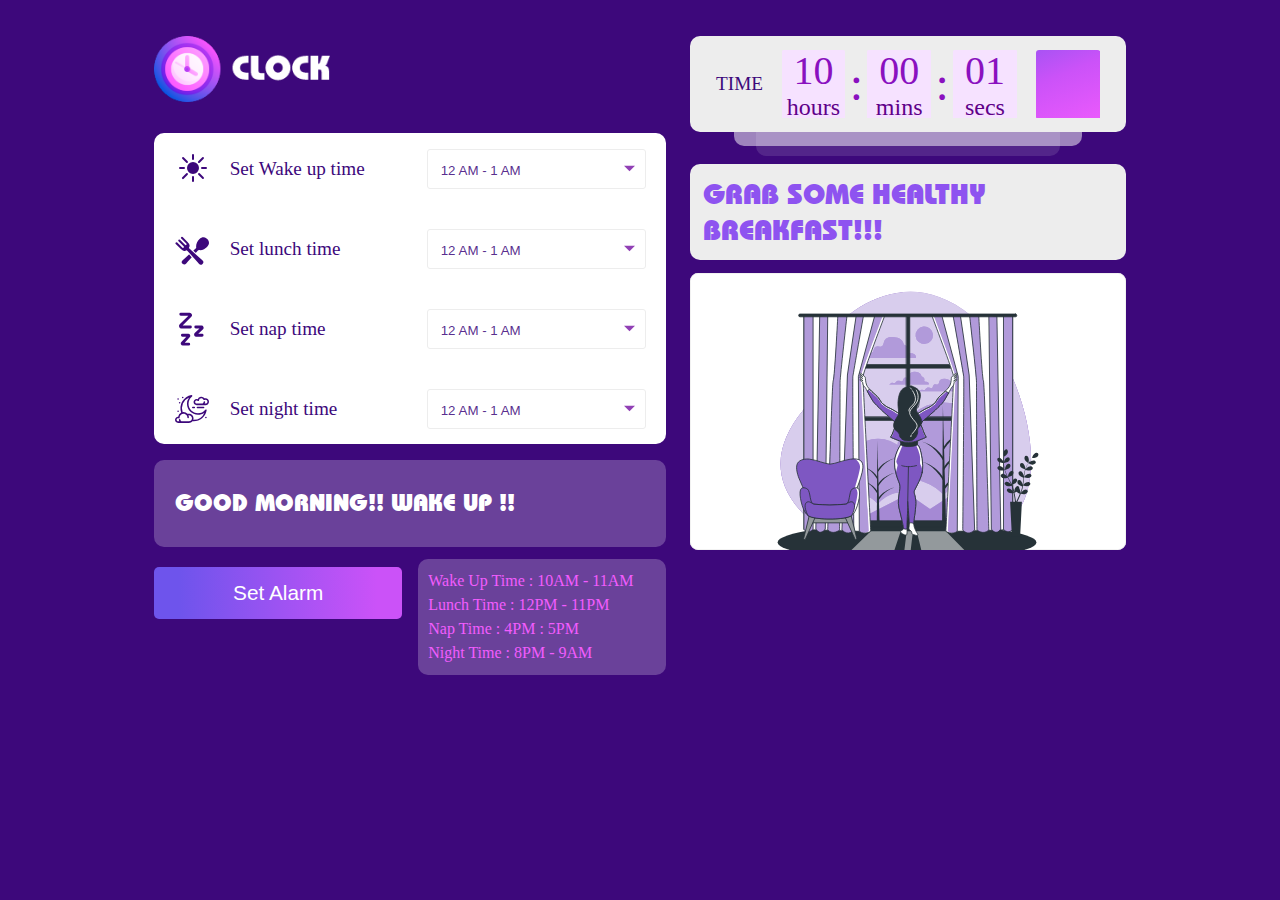
<file: index.html>
<!DOCTYPE html>
<html lang="en">
  <head>
    <meta charset="UTF-8" />
    <meta http-equiv="X-UA-Compatible" content="IE=edge" />
    <meta name="viewport" content="width=device-width, initial-scale=1.0" />
    <title>Clock-Good-Morning</title>
    <link rel="stylesheet" href="style.css" />
  </head>
  <body>
    <div class="main-container">
      <div class="innercontainer1">
        <div class="clocklogo">
          <img src="img/clock_logo.png" alt="clock logo" />
        </div>
        <div class="timecard">
          <div class="card">
            <img src="img/wake_up.svg" alt="wakeup" />
            <label for="wakeup">Set Wake up time</label>
            <select name="" id="wakeup">
              <option value="0">12 AM - 1 AM</option>
              <option value="1">1 AM - 2 AM</option>
              <option value="2">2 AM - 3 AM</option>
              <option value="3">3 AM - 4 AM</option>
              <option value="4">4 AM - 5 AM</option>
              <option value="5">5 AM - 6 AM</option>
              <option value="6">6 AM - 7 AM</option>
              <option value="7">7 AM - 8 AM</option>
              <option value="8">8 AM - 9 AM</option>
              <option value="9">9 AM - 10 AM</option>
              <option value="10">10 AM - 11 AM</option>
              <option value="11">11 AM - 12 PM</option>
              <option value="12">12 PM - 1 PM</option>
              <option value="13">1 PM - 2 PM</option>
              <option value="14">2 PM - 3 PM</option>
              <option value="15">3 PM - 4 PM</option>
              <option value="16">4 PM - 5 PM</option>
              <option value="17">5 PM - 6 PM</option>
              <option value="18">6 PM - 7 PM</option>
              <option value="19">7 PM - 8 PM</option>
              <option value="20">8 PM - 9 PM</option>
              <option value="21">9 PM - 10 PM</option>
              <option value="22">10 PM - 11 PM</option>
              <option value="23">11 PM - 12 AM</option>
            </select>
          </div>
          <div class="card">
            <img src="img/lunch_time.svg" alt="lunch" />
            <label for="lunch">Set lunch time</label>
            <select name="" id="lunch">
              <option value="0">12 AM - 1 AM</option>
              <option value="1">1 AM - 2 AM</option>
              <option value="2">2 AM - 3 AM</option>
              <option value="3">3 AM - 4 AM</option>
              <option value="4">4 AM - 5 AM</option>
              <option value="5">5 AM - 6 AM</option>
              <option value="6">6 AM - 7 AM</option>
              <option value="7">7 AM - 8 AM</option>
              <option value="8">8 AM - 9 AM</option>
              <option value="9">9 AM - 10 AM</option>
              <option value="10">10 AM - 11 AM</option>
              <option value="11">11 AM - 12 PM</option>
              <option value="12">12 PM - 1 PM</option>
              <option value="13">1 PM - 2 PM</option>
              <option value="14">2 PM - 3 PM</option>
              <option value="15">3 PM - 4 PM</option>
              <option value="16">4 PM - 5 PM</option>
              <option value="17">5 PM - 6 PM</option>
              <option value="18">6 PM - 7 PM</option>
              <option value="19">7 PM - 8 PM</option>
              <option value="20">8 PM - 9 PM</option>
              <option value="21">9 PM - 10 PM</option>
              <option value="22">10 PM - 11 PM</option>
              <option value="23">11 PM - 12 AM</option>
            </select>
          </div>
          <div class="card">
            <img src="img/nap_time.svg" alt="naptime" />
            <label for="nap">Set nap time</label>
            <select name="" id="nap">
              <option value="0">12 AM - 1 AM</option>
              <option value="1">1 AM - 2 AM</option>
              <option value="2">2 AM - 3 AM</option>
              <option value="3">3 AM - 4 AM</option>
              <option value="4">4 AM - 5 AM</option>
              <option value="5">5 AM - 6 AM</option>
              <option value="6">6 AM - 7 AM</option>
              <option value="7">7 AM - 8 AM</option>
              <option value="8">8 AM - 9 AM</option>
              <option value="9">9 AM - 10 AM</option>
              <option value="10">10 AM - 11 AM</option>
              <option value="11">11 AM - 12 PM</option>
              <option value="12">12 PM - 1 PM</option>
              <option value="13">1 PM - 2 PM</option>
              <option value="14">2 PM - 3 PM</option>
              <option value="15">3 PM - 4 PM</option>
              <option value="16">4 PM - 5 PM</option>
              <option value="17">5 PM - 6 PM</option>
              <option value="18">6 PM - 7 PM</option>
              <option value="19">7 PM - 8 PM</option>
              <option value="20">8 PM - 9 PM</option>
              <option value="21">9 PM - 10 PM</option>
              <option value="22">10 PM - 11 PM</option>
              <option value="23">11 PM - 12 AM</option>
            </select>
          </div>
          <div class="card">
            <img src="img/night.svg" alt="night" width="34px"/>
            <label for="night">Set night time</label>
            <select name="" id="night">
              <option value="0">12 AM - 1 AM</option>
              <option value="1">1 AM - 2 AM</option>
              <option value="2">2 AM - 3 AM</option>
              <option value="3">3 AM - 4 AM</option>
              <option value="4">4 AM - 5 AM</option>
              <option value="5">5 AM - 6 AM</option>
              <option value="6">6 AM - 7 AM</option>
              <option value="7">7 AM - 8 AM</option>
              <option value="8">8 AM - 9 AM</option>
              <option value="9">9 AM - 10 AM</option>
              <option value="10">10 AM - 11 AM</option>
              <option value="11">11 AM - 12 PM</option>
              <option value="12">12 PM - 1 PM</option>
              <option value="13">1 PM - 2 PM</option>
              <option value="14">2 PM - 3 PM</option>
              <option value="15">3 PM - 4 PM</option>
              <option value="16">4 PM - 5 PM</option>
              <option value="17">5 PM - 6 PM</option>
              <option value="18">6 PM - 7 PM</option>
              <option value="19">7 PM - 8 PM</option>
              <option value="20">8 PM - 9 PM</option>
              <option value="21">9 PM - 10 PM</option>
              <option value="22">10 PM - 11 PM</option>
              <option value="23">11 PM - 12 AM</option>
            </select>
          </div>
        </div>
        <div class="greet_block1">GOOD MORNING!! WAKE UP !!</div>
        <div class="last-cont">
          <button id="alarm-btn" onclick="setAlarm()">Set Alarm</button>
          <div class="schedule-box">
            <ul>
              <li>Wake Up Time : 10AM - 11AM</li>
              <li>Lunch Time : 12PM - 11PM</li>
              <li>Nap Time : 4PM : 5PM</li>
              <li>Night Time : 8PM - 9AM</li>
            </ul>
          </div>
        </div>
      </div>
      <div class="innercontainer2">
        <div class="counter-main">
          <div class="counter-box1">
            <div class="text">TIME</div>
            <div class="box hour">
              <span class="tdigit" id="hour">10</span>
              <span class="ttext">hours</span>
            </div><span class="colon">:</span>
            <div class="box min">
              <span class="tdigit" id="min">00</span>
              <span class="ttext">mins</span>
            </div><span class="colon">:</span>
            <div class="box sec">
              <span class="tdigit" id="sec">01</span>
              <span class="ttext">secs</span>
            </div>
            <div class="box time-div" id="ampm">
              
            </div>
          </div>
          <div class="counter-box2"></div>
          <div class="counter-box3"></div>
          <div></div>
          <div></div>
        </div>
        <div class="greet_block2">GRAB SOME HEALTHY BREAKFAST!!!</div>
        <div class="window-img">
          <img src="img/Component 30 – 1.svg" alt="component" id="image_ch"/>
        </div>
      </div>
    </div>
    <script src="main.js"></script>
  </body>
</html>
</file>
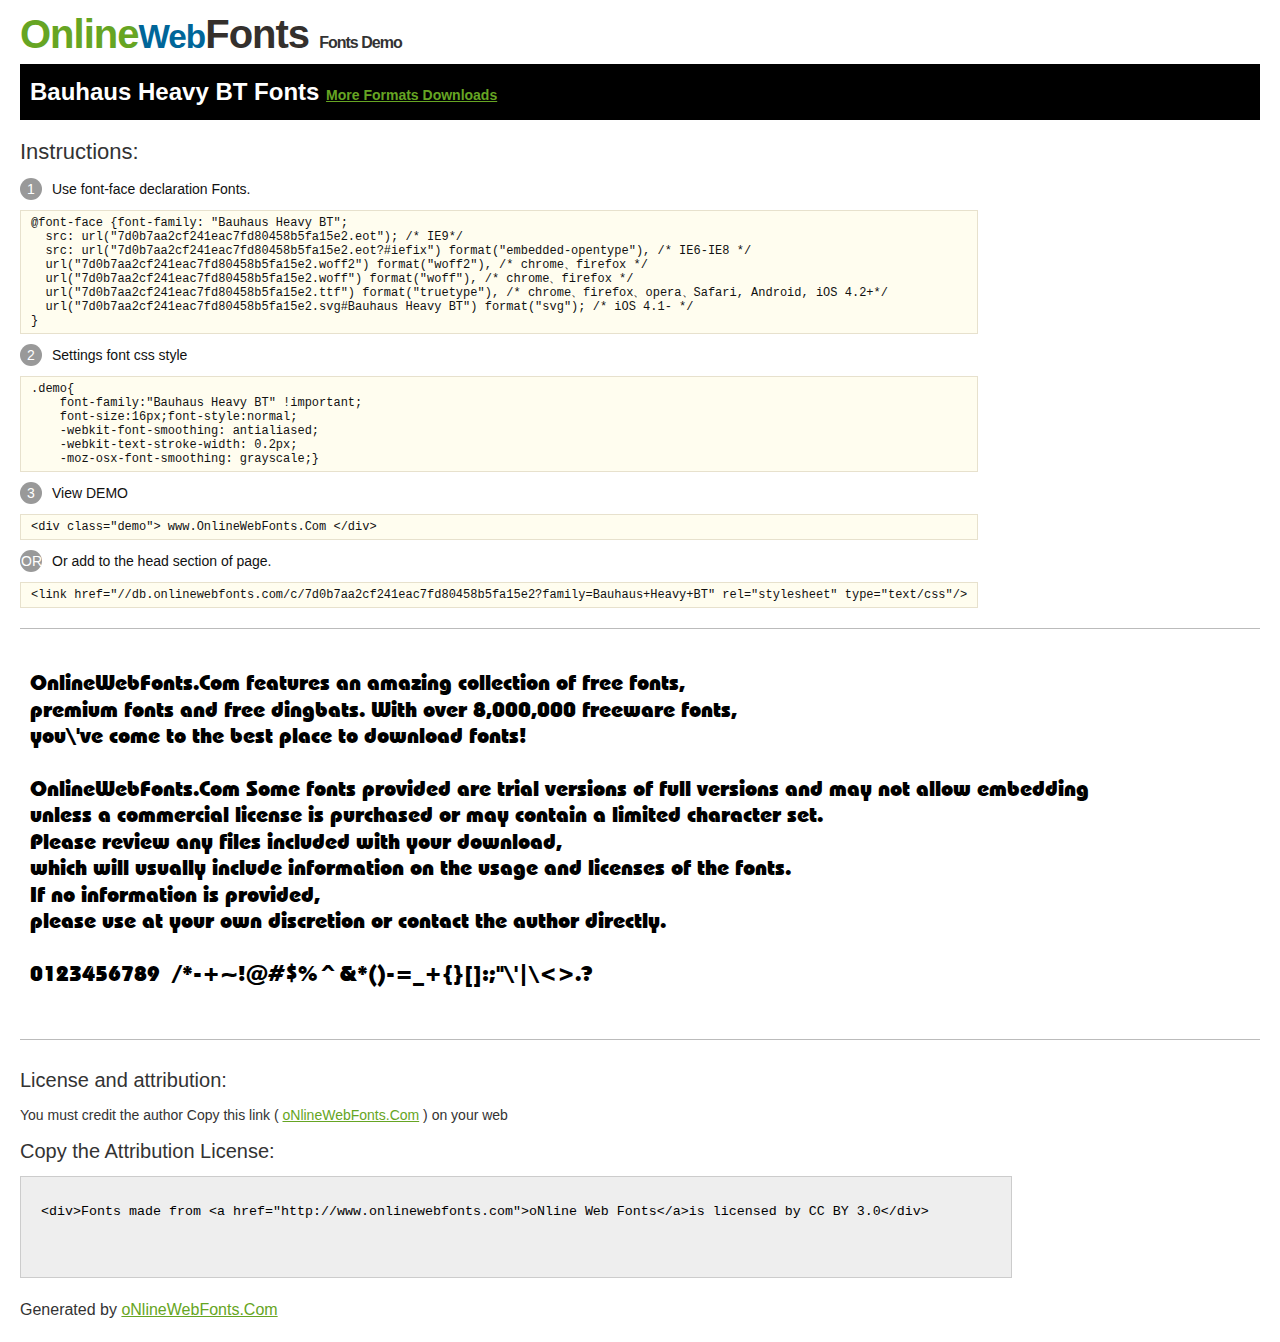
<file: @font-face/Demo.html>
<!DOCTYPE html>
<html>
<head>
<meta charset="utf-8"/>
<title>Bauhaus Heavy BT Font - OnlineWebFonts.COM</title>
<style type="text/css">
@font-face {font-family: "Bauhaus Heavy BT";
  src: url("7d0b7aa2cf241eac7fd80458b5fa15e2.eot"); /* IE9*/
  src: url("7d0b7aa2cf241eac7fd80458b5fa15e2.eot?#iefix") format("embedded-opentype"), /* IE6-IE8 */
  url("7d0b7aa2cf241eac7fd80458b5fa15e2.woff2") format("woff2"), /* chrome、firefox */
  url("7d0b7aa2cf241eac7fd80458b5fa15e2.woff") format("woff"), /* chrome、firefox */
  url("7d0b7aa2cf241eac7fd80458b5fa15e2.ttf") format("truetype"), /* chrome、firefox、opera、Safari, Android, iOS 4.2+*/
  url("7d0b7aa2cf241eac7fd80458b5fa15e2.svg#Bauhaus Heavy BT") format("svg"); /* iOS 4.1- */
}
*{margin:0;padding:0;list-style:none;}pre{border:solid 1px #e7e1cd;background-color:#fffdef;overflow:auto;font-size:12px;line-height:14px;margin-top:10px;margin-right:0;margin-bottom:10px;margin-left:0;padding-top:5px;padding-right:10px;padding-bottom:5px;padding-left:10px;}.demo pre{color:#000;line-height: 1.2em;font-family:"Bauhaus Heavy BT"!important;font-size:22px;background-color:#FFF;border-top-width:0px;border-right-width:0px;border-bottom-width:0px;border-left-width:0px;}body{font-family:sans-serif;line-height:1.5;font-size:16px;padding:20px;color:#333;}:hover,:before,:after{-webkit-transition:all 0.1s ease-in;-moz-transition:all 0.1s ease-in;-ms-transition:all 0.1s ease-in;-o-transition:all 0.1s ease-in;transition:all 0.1s ease-in;}*{-moz-box-sizing:border-box;-webkit-box-sizing:border-box;box-sizing:border-box;margin:0;padding:0;}a{color:#66A523;}h1.logo{font-size:40px;letter-spacing:-1px;margin-top:-16px;}h1.logo strong{font-size:16px;font-family:sans-serif;color:#333;}h1.logo a{color:#34302d;text-decoration:none;}h1.logo a span{color:#66A523;}h1.logo a small{color:#006699;}.info{float:left;font-size:14px;margin-top:15px;}.info ul{margin-left:0px;color:#111;margin-bottom:20px;}.info .exs{font-size:12px;color:#666;margin-left:35px;display:block;}.info ul li{margin-top:10px;list-style:none;}.info .numno{color:#fff;border-radius:20px;padding:1px;display:inline-block;width:22px;height:22px;text-align:center;margin-right:10px;background-color:#999999;}.info ul strong{font-weight:normal;color:#000;}.info .inst{font-size:22px;margin-bottom:10px;}.demo{float:left;width:100%;height:auto;border-top-width:1px;border-top-style:solid;border-top-color:#bbb;border-bottom-width:1px;border-bottom-style:solid;border-bottom-color:#bbb;padding-bottom:10px;}.demo .demo_svg{float:left;height:auto;width:100px;margin-right:5px;margin-left:5px;margin-bottom:10px;}.demo .demo_svg i{float:left;height:80px;width:80px;text-align:center;font-size:40px;margin-left:10px;line-height:80px;color:#777;}.demo .demo_svg .code{float:left;height:20px;width:100%;overflow:hidden;text-align:center;line-height:20px;font-size:11px;color:#666;}.demo .demo_svg .txt{float:left;height:20px;width:100%;font-size:11px;text-align:center;white-space:nowrap;overflow:hidden;line-height:20px;}.demo .demo_svg:hover i{font-size:60px;color:#333;}.by{padding-top:15px;float:left;width:100%;margin-top:10px;margin-right:0;margin-bottom:10px;margin-left:0;}.by{margin-bottom:10px;font-size:20px;}.by .attr{font-size:14px;color:#333;padding-top:10px;padding-bottom:10px;}textarea{width:80%;height:auto;border:1px solid #CCC;resize:none;background:#EEE;padding:20px;float:left;margin-top:10px;line-height:30px;}#footer{float:left;width:100%;margin-top:10px;padding-bottom:20px;}h2{background-color:#000;padding-top:10px;padding-bottom:10px;padding-left:10px;color:#FFF;}
</style>
</head>
<body>
<h1 class="logo"> <a href="http://www.onlinewebfonts.com/"> <span>Online</span><small>Web</small>Fonts</a> <strong>Fonts Demo</strong></h1>
<h2>
Bauhaus Heavy BT Fonts <a style="font-size:14px;" href="http://www.onlinewebfonts.com/download/7d0b7aa2cf241eac7fd80458b5fa15e2" target="_blank">More Formats Downloads</a></h2>
<div class="info">
  <div class="inst">Instructions:</div>
  <ul>
    <li>
      <p> <span class="numno">1</span>Use font-face declaration Fonts.<br />
        <span class="exs">
        <pre>
@font-face {font-family: "Bauhaus Heavy BT";
  src: url("7d0b7aa2cf241eac7fd80458b5fa15e2.eot"); /* IE9*/
  src: url("7d0b7aa2cf241eac7fd80458b5fa15e2.eot?#iefix") format("embedded-opentype"), /* IE6-IE8 */
  url("7d0b7aa2cf241eac7fd80458b5fa15e2.woff2") format("woff2"), /* chrome、firefox */
  url("7d0b7aa2cf241eac7fd80458b5fa15e2.woff") format("woff"), /* chrome、firefox */
  url("7d0b7aa2cf241eac7fd80458b5fa15e2.ttf") format("truetype"), /* chrome、firefox、opera、Safari, Android, iOS 4.2+*/
  url("7d0b7aa2cf241eac7fd80458b5fa15e2.svg#Bauhaus Heavy BT") format("svg"); /* iOS 4.1- */
}
</pre>
      </span> 
    </li>
    <li>
      <p> <span class="numno">2</span>Settings font css style <br />
      <span class="exs">
<pre>
.demo{
    font-family:"Bauhaus Heavy BT" !important;
    font-size:16px;font-style:normal;
    -webkit-font-smoothing: antialiased;
    -webkit-text-stroke-width: 0.2px;
    -moz-osx-font-smoothing: grayscale;}
</pre>
      </span> 
    </li>
    <li>
      <p> <span class="numno">3</span>View DEMO <br />
      <span class="exs"><pre>
&lt;div class="demo"&gt; www.OnlineWebFonts.Com &lt;/div&gt;
</pre></span> 
    </li>
    <li>
      <p> <span class="numno">OR</span>Or add to the head section of page. <br />
      <span class="exs"><pre>
&lt;link href="//db.onlinewebfonts.com/c/7d0b7aa2cf241eac7fd80458b5fa15e2?family=Bauhaus+Heavy+BT" rel="stylesheet" type="text/css"/&gt;
</pre></span> 
    </li>
  </ul>
</div>
<div class="demo">
<pre>

OnlineWebFonts.Com features an amazing collection of free fonts,
premium fonts and free dingbats. With over 8,000,000 freeware fonts, 
you\'ve come to the best place to download fonts! 

OnlineWebFonts.Com Some fonts provided are trial versions of full versions and may not allow embedding 
unless a commercial license is purchased or may contain a limited character set. 
Please review any files included with your download, 
which will usually include information on the usage and licenses of the fonts. 
If no information is provided, 
please use at your own discretion or contact the author directly. 

0123456789  /*-+~!@#$%^&*()-=_+{}[]:;"\'|\<>.?

</pre>
</div>

<div class="by">
<div class="by_title">License and attribution:</div>
<div class="attr">You must credit the author Copy this link ( <a href="http://www.onlinewebfonts.com" target="_blank">oNlineWebFonts.Com</a> ) on your web </div><div class="usetitle">Copy the Attribution License:</div>
<textarea onclick="this.focus();this.select();">&lt;div&gt;Fonts made from &lt;a href="http://www.onlinewebfonts.com"&gt;oNline Web Fonts&lt;/a&gt;is licensed by CC BY 3.0&lt;/div&gt;</textarea>
</div>
<div id="footer">
    <div>Generated by <a href="http://www.onlinewebfonts.com" target="_blank">oNlineWebFonts.Com</a></div>
</div>
</body>
</html>
</file>
<file: style.css>
@font-face {
  font-family: Bauhaus;
  src: url(Bauhaus\ Heavy\ BT.ttf);
}

@import url("https://fonts.googleapis.com/css2?family=Barlow:wght@100&family=Roboto+Flex&display=swap");

* {
  margin: 0;
  padding: 0;
  box-sizing: border-box;
}

body{
  background-color: #3d087b;
}

.main-container {
  height: 100vh;
  /* background-color: #3d087b; */
  display: flex;
  justify-content: center;
  padding-top: 4vh;
  column-gap: 1.5rem;
}

.innercontainer1 {
  width: 40vw;
}

.clocklogo {
  margin-bottom: 3vh;
}

.clocklogo img {
  width: 11rem;
}

.timecard {
  background-color: #ffffff;
  border-radius: 10px;
  padding: 3% 4%;
  display: flex;
  flex-direction: column;
  row-gap: 2.5rem;
  margin-bottom: 1rem;
}

.card {
  display: flex;
  align-items: center;
  column-gap: 1.3rem;
  font-size: 1.2rem;
}

.card label {
  color: #3d087b;
  width: 15rem;
}

select {
  -webkit-appearance: none;
  -moz-appearance: none;
  background: transparent;
  background-image: url("img/downarrow.svg");
  background-size: 5%;
  background-repeat: no-repeat;
  background-position-x: 95%;
  background-position-y: center;
}

.card select {
  /* float: right; */
  color: #3d087bde;
  width: 18rem;
  height: 2.5rem;
  border-color: #ededed;
  border-radius: 3px;
  padding: 0.8rem;
}

.greet_block1 {
  width: 100%;
  height: 10%;
  background-color: #6a419a;
  color: #ffffff;
  padding: 4%;
  font-size: 1.5rem;
  display: flex;
  align-items: center;
  border-radius: 10px;
  margin-bottom: 0.8rem;
  font-family: Bauhaus, "Heavy";
}

.last-cont {
  display: flex;
  gap: 1.02rem;
}

#alarm-btn {
  width: 50%;
  height: 3.2rem;
  margin-top: 8px;
  border-style: none;
  border-color: #6e54ec;
  border-radius: 5px;
  font-size: 1.3rem;
  background-image: linear-gradient(to right, #6e54ec 10%, #cb52f8 90%);
  color: #ffffff;
  transition: background-image 0.3s ease-out;
}

#alarm-btn:hover {
  background-image: linear-gradient(to right, #cb52f8 10%, #6e54ec 90%);
}

.schedule-box {
  background-color: #6a419a;
  border-radius: 10px;
  padding: 10px;
  width: 50%;
}

.schedule-box > ul {
  list-style-type: none;
  color: #f25cfe;
  line-height: 1.5rem;
}

.innercontainer2 {
  width: 34vw;
}

.counter-main {
  display: flex;
  flex-direction: column;
  align-items: center;
  margin-bottom: 2rem;
  position: relative;
}

.counter-box1 {
  width: 100%;
  height: 6rem;
  background-color: #ededed;
  border-radius: 10px;
  padding: 3% 6%;
  display: flex;
  /* column-gap: 5%; */
  justify-content: center;
  align-items: center;
  position: relative;
  z-index: 10;
}

.counter-box1 .colon {
  font-size: 3rem;
  line-height: 2rem;
  color: #8a11bf;
  width: 1.5rem;
  text-align: center;
}

.counter-box2 {
  width: 80%;
  height: 6rem;
  border-radius: 10px;
  background-color: #ffffff;
  position: absolute;
  z-index: 5;
  top: 15%;
  opacity: 0.5;
}

.counter-box3 {
  width: 70%;
  height: 6rem;
  border-radius: 10px;
  background-color: #6a419a;
  position: absolute;
  z-index: 3;
  top: 25%;
  opacity: 0.5;
}

.text {
  width: 12%;
  height: 98%;
  display: flex;
  justify-content: center;
  align-items: center;
  color: #3d087b;
  margin-right: 5%;
  font-size: 1.2rem;
}

.greet_block2 {
  width: 100%;
  height: 6rem;
  background-color: #ededed;
  border-radius: 10px;
  margin-bottom: 0.8rem;
  color: #8e53f0;
  font-size: 1.8rem;
  padding: 3%;
  display: flex;
  justify-content: center;
  align-items: center;
  font-family: Bauhaus, "Heavy";
}
.box {
  width: 18%;
  height: 98%;
  display: flex;
  flex-direction: column;
  justify-content: center;
  align-items: center;
  background-image: url("img/timeline.svg");
  background-repeat: no-repeat;
  background-size: cover;
}

.tdigit {
  color: #8a11bf;
  font-size: 2.5rem;
}

.ttext {
  color: #5f0089;
  font-size: 1.5rem;
}

.time-div {
  margin-left: 5%;
  background-image: url("img/AM_svg.svg");
  color: #ffffff;
  font-size: 2rem;
  font-family: "Barlow", sans-serif;
}

.window-img img {
  width: 100%;
}

@media screen and (max-width: 850px) {
  .main-container {
    height: 100vh;
  }

  .greet_block1 {
    font-size: 1.2rem;
  }

  .schedule-box > ul {
    font-size: 0.7rem;
    line-height: 1rem;
  }

  .card label{
    font-size: 0.9rem;
  }

  .greet_block2 {
    font-size: 1rem;
  }
  .text {
    font-size: 1rem;
  }
  .tdigit {
    font-size: 2rem;
  }
  .ttext {
    font-size: 1rem;
  }
  .counter-box1 .colon {
    font-size: 2rem;
  }
  .time-div{
    font-size: 1.2rem;
  }
}

@media screen and (max-width: 500px) {
  .main-container {
    height: unset;
    flex-direction: column;
    align-items: center;
  }

  .innercontainer1 {
    width: 90%;
    margin-bottom: 5%;
  }

  .innercontainer2 {
    width: 90%;
  }
  
  .greet_block1{
    position: relative;
    top: 30.5rem;
  }

  .greet_block2 {
    font-size: 1.5rem;
    position: relative;
    bottom: 31rem;
  }

  .counter-box1{
    position: relative;
    bottom: 31rem;
  }

  .counter-box2{
    top: unset;
    bottom: 30.4rem;
  }

  .counter-box3{
    top: unset;
    bottom: 29.8rem;
  }

  .timecard{
    position: relative;
    top: 16rem;
    margin-bottom: 2rem;
  }

  .window-img{
    position: relative;
    bottom: 11rem;
    margin-top: 1.2rem;
  }
  
  .last-cont{
    position: relative;
    top: 30.5rem;
  }
}
</file>
